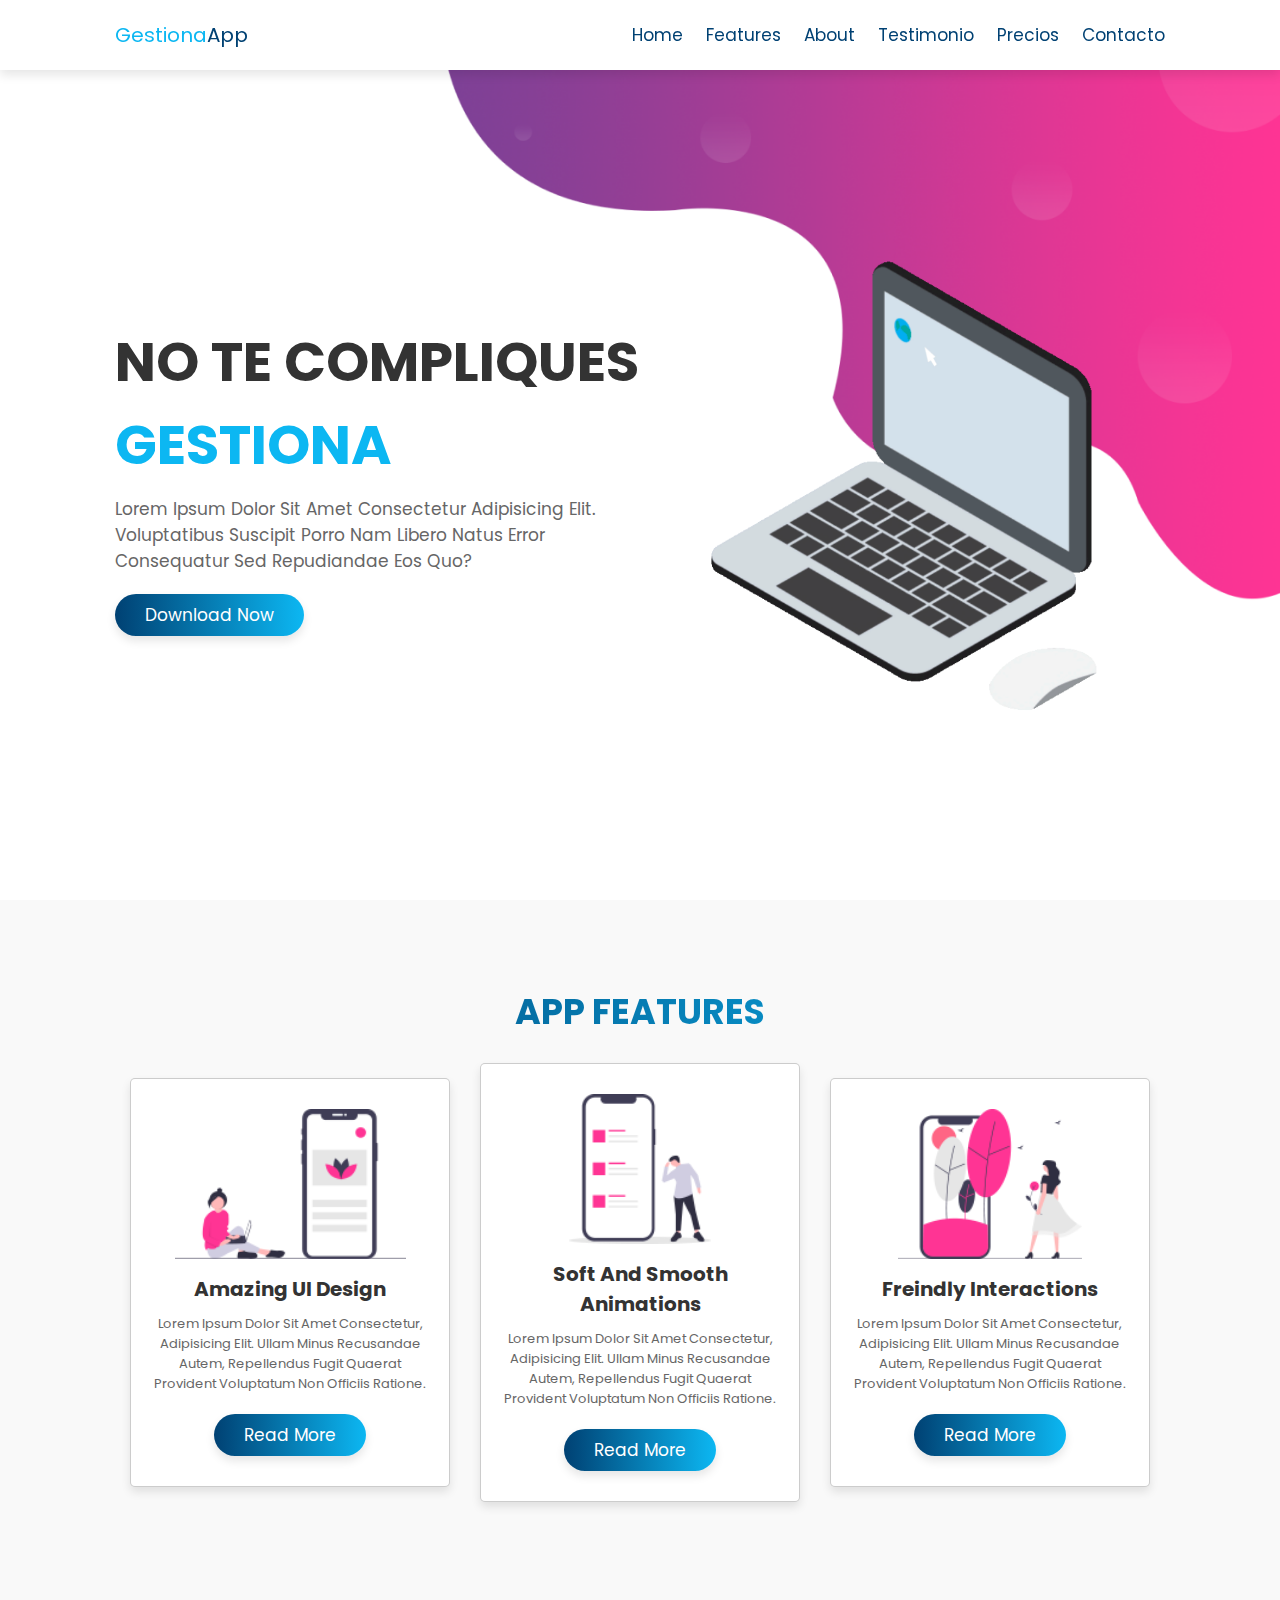
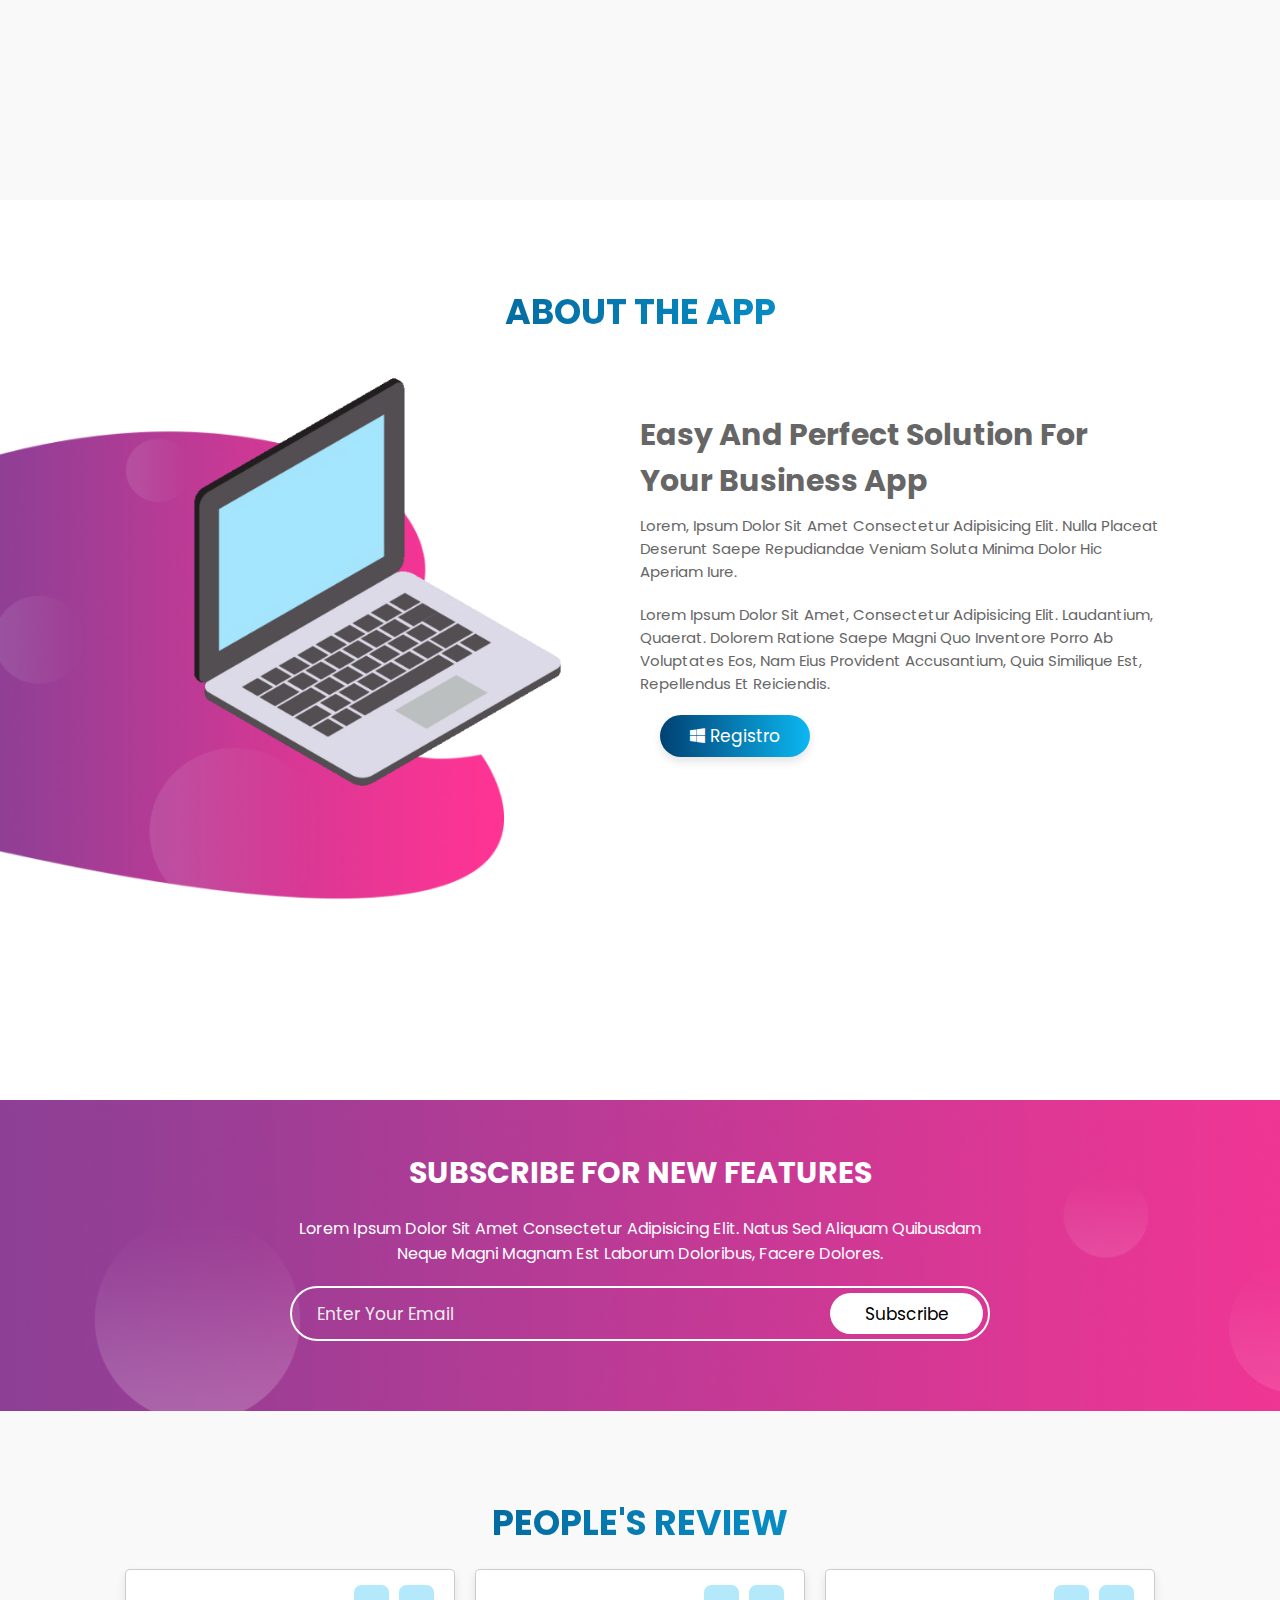
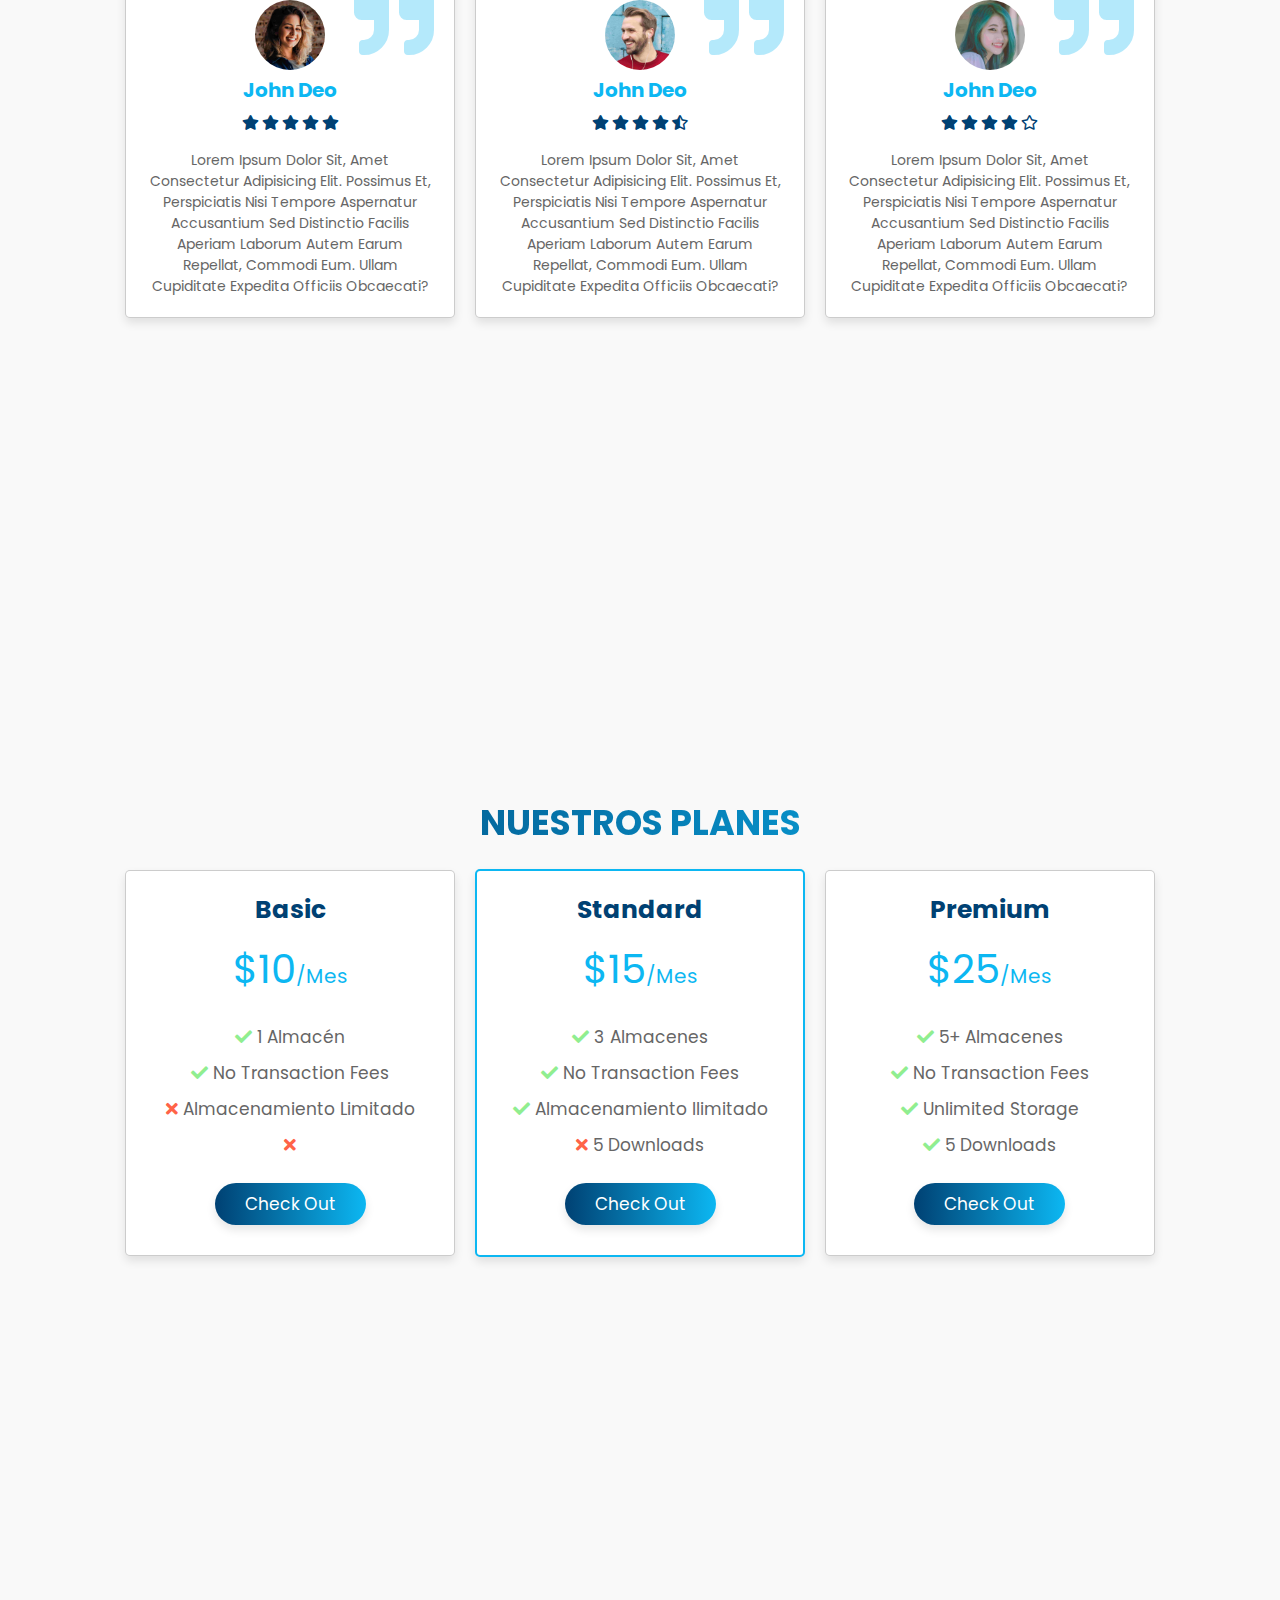
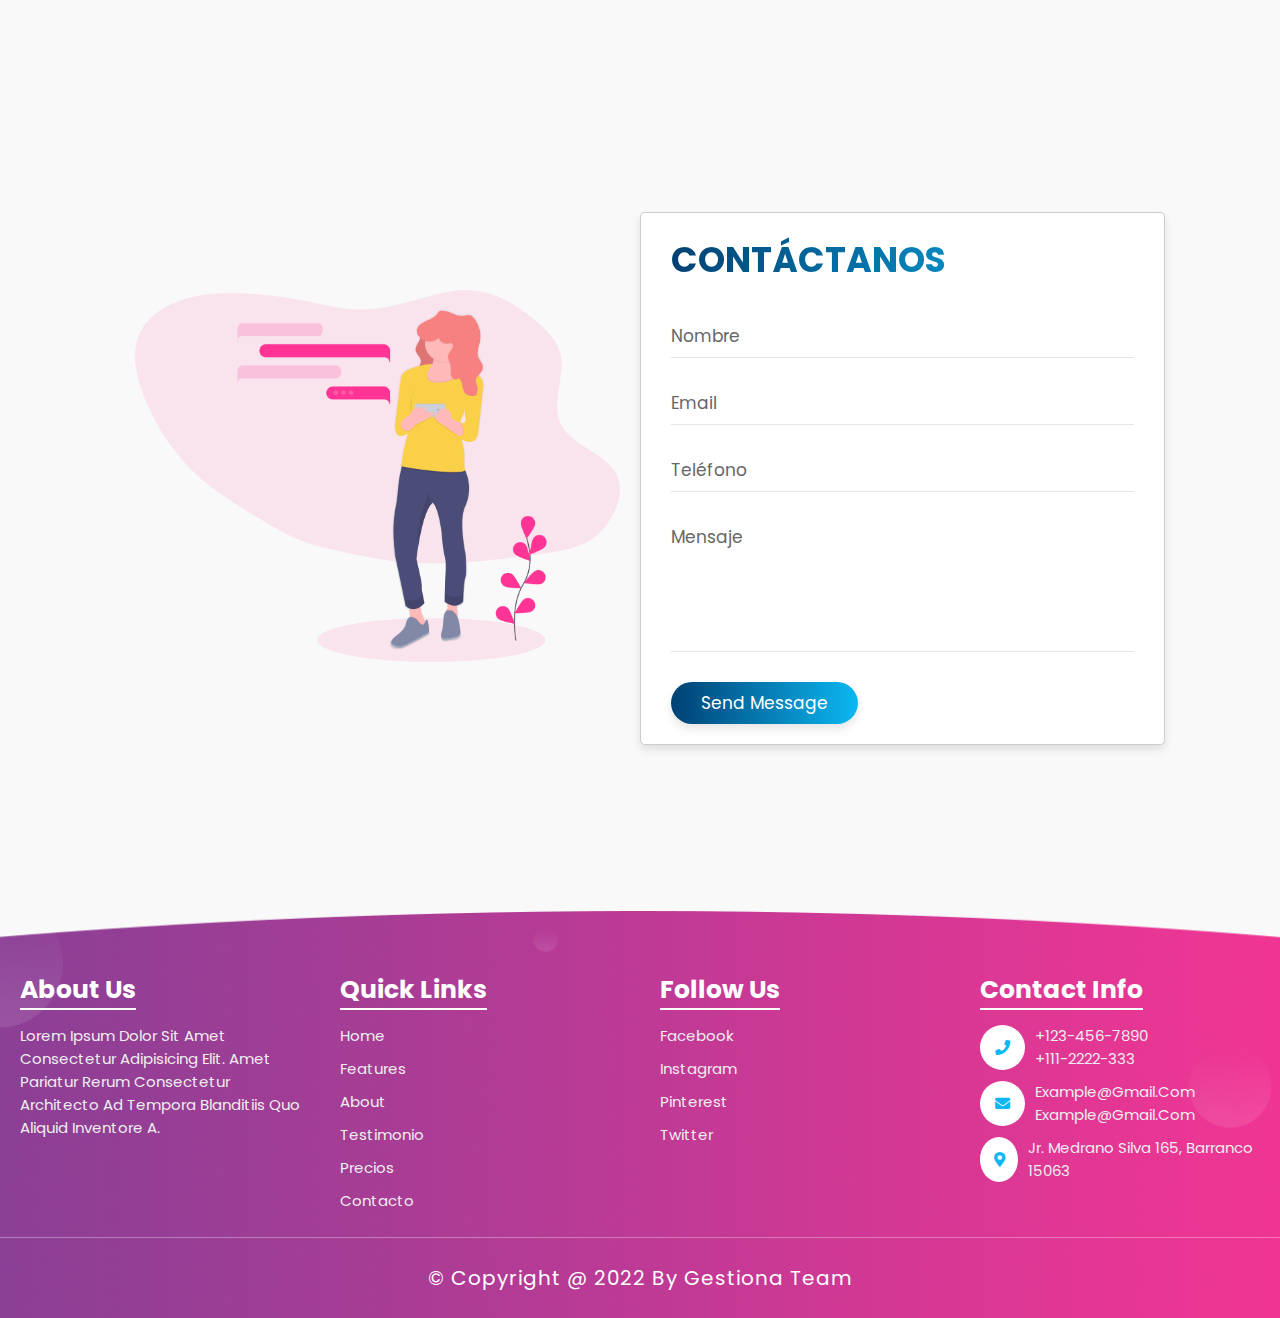
<file: index.html>
<!DOCTYPE html>
<html lang="es">
<head>
    <meta charset="UTF-8">
    <meta name="viewport" content="width=device-width, initial-scale=1.0">
    <title>Gestiona: la app para gestionar tu almacén</title>

    <!-- font awesome cdn link  -->
    <link rel="stylesheet" href="https://cdnjs.cloudflare.com/ajax/libs/font-awesome/5.15.3/css/all.min.css">

    <!-- custom css file link  -->
    <link rel="stylesheet" href="css/style.css">

</head>
<body>
    
<!-- header section starts  -->

<header>

    <a href="#" class="logo"><span>Gestiona</span>App</a>

    <input type="checkbox" id="menu-bar">
    <label for="menu-bar" class="fas fa-bars"></label>

    <nav class="navbar">
        <a href="#home">Home</a>
        <a href="#features">Features</a>
        <a href="#about">About</a>
        <a href="#review">Testimonio</a>
        <a href="#pricing">Precios</a>
        <a href="#contact">Contacto</a>
    </nav>

</header>

<!-- header section ends -->

<!-- home section starts  -->

<section class="home" id="home">

    <div class="content">
        <h3>No te compliques <span>Gestiona</span></h3>
        <p>Lorem ipsum dolor sit amet consectetur adipisicing elit. Voluptatibus suscipit porro nam libero natus error consequatur sed repudiandae eos quo?</p>
        <a href="#" class="btn">download now</a>
    </div>

    <div class="image">
        <img src="img/home-img.png" alt="">
    </div>

</section>

<!-- home section ends -->

<!-- features section starts  -->

<section class="features" id="features">

    <h1 class="heading"> app features </h1>

    <div class="box-container">

        <div class="box">
            <img src="img/f-icon1.png" alt="">
            <h3>amazing UI design</h3>
            <p>Lorem ipsum dolor sit amet consectetur, adipisicing elit. Ullam minus recusandae autem, repellendus fugit quaerat provident voluptatum non officiis ratione.</p>
            <a href="#" class="btn">read more</a>
        </div>

        <div class="box">
            <img src="img/f-icon2.png" alt="">
            <h3>soft and smooth animations</h3>
            <p>Lorem ipsum dolor sit amet consectetur, adipisicing elit. Ullam minus recusandae autem, repellendus fugit quaerat provident voluptatum non officiis ratione.</p>
            <a href="#" class="btn">read more</a>
        </div>

        <div class="box">
            <img src="img/f-icon3.png" alt="">
            <h3>freindly interactions</h3>
            <p>Lorem ipsum dolor sit amet consectetur, adipisicing elit. Ullam minus recusandae autem, repellendus fugit quaerat provident voluptatum non officiis ratione.</p>
            <a href="#" class="btn">read more</a>
        </div>

    </div>

</section>

<!-- features section ends -->

<!-- about section starts  -->

<section class="about" id="about">

    <h1 class="heading"> about the app </h1>

    <div class="column">

        <div class="image">
            <img src="img/about-img.png" alt="">
        </div>

        <div class="content">
            <h3>Easy And Perfect Solution For Your Business App</h3>
            <p>Lorem, ipsum dolor sit amet consectetur adipisicing elit. Nulla placeat deserunt saepe repudiandae veniam soluta minima dolor hic aperiam iure.</p>
            <p>Lorem ipsum dolor sit amet, consectetur adipisicing elit. Laudantium, quaerat. Dolorem ratione saepe magni quo inventore porro ab voluptates eos, nam eius provident accusantium, quia similique est, repellendus et reiciendis.</p>
            <div class="buttons">
                <a href="#" class="btn"> <i class="fab fa-windows"></i> Registro </a>
                <!--<a href="#" class="btn"> <i class="fab fa-google-play"></i> google-play </a>-->
                
            </div>
        </div>

    </div>

</section>

<!-- about section ends -->

<!-- newsletter  -->

<div class="newsletter">

    <h3>Subscribe For New Features</h3>
    <p>Lorem ipsum dolor sit amet consectetur adipisicing elit. Natus sed aliquam quibusdam neque magni magnam est laborum doloribus, facere dolores.</p>
    <form action="">
        <input type="email" placeholder="enter your email">
        <input type="submit" value="Subscribe">
    </form>

</div>

<!-- review section starts  -->

<section class="review" id="review">

    <h1 class="heading"> people's review </h1>

    <div class="box-container">

        <div class="box">
            <i class="fas fa-quote-right"></i>
            <div class="user">
                <img src="img/pic1.png" alt="">
                <h3>john deo</h3>
                <div class="stars">
                    <i class="fas fa-star"></i>
                    <i class="fas fa-star"></i>
                    <i class="fas fa-star"></i>
                    <i class="fas fa-star"></i>
                    <i class="fas fa-star"></i>
                </div>
                <div class="comment">
                    Lorem ipsum dolor sit, amet consectetur adipisicing elit. Possimus et, perspiciatis nisi tempore aspernatur accusantium sed distinctio facilis aperiam laborum autem earum repellat, commodi eum. Ullam cupiditate expedita officiis obcaecati?
                </div>
            </div>
        </div>

        <div class="box">
            <i class="fas fa-quote-right"></i>
            <div class="user">
                <img src="img/pic2.png" alt="">
                <h3>john deo</h3>
                <div class="stars">
                    <i class="fas fa-star"></i>
                    <i class="fas fa-star"></i>
                    <i class="fas fa-star"></i>
                    <i class="fas fa-star"></i>
                    <i class="fas fa-star-half-alt"></i>
                </div>
                <div class="comment">
                    Lorem ipsum dolor sit, amet consectetur adipisicing elit. Possimus et, perspiciatis nisi tempore aspernatur accusantium sed distinctio facilis aperiam laborum autem earum repellat, commodi eum. Ullam cupiditate expedita officiis obcaecati?
                </div>
            </div>
        </div>

        <div class="box">
            <i class="fas fa-quote-right"></i>
            <div class="user">
                <img src="img/pic3.png" alt="">
                <h3>john deo</h3>
                <div class="stars">
                    <i class="fas fa-star"></i>
                    <i class="fas fa-star"></i>
                    <i class="fas fa-star"></i>
                    <i class="fas fa-star"></i>
                    <i class="far fa-star"></i>
                </div>
                <div class="comment">
                    Lorem ipsum dolor sit, amet consectetur adipisicing elit. Possimus et, perspiciatis nisi tempore aspernatur accusantium sed distinctio facilis aperiam laborum autem earum repellat, commodi eum. Ullam cupiditate expedita officiis obcaecati?
                </div>
            </div>
        </div>

    </div>

</section>

<!-- review section ends -->

<!-- pricing section starts  -->

<section class="pricing" id="pricing">

    <h1 class="heading"> Nuestros Planes </h1>

    <div class="box-container">

        <div class="box">
            <h3 class="title">basic</h3>
            <div class="price">$10<span>/mes</span></div>
            <ul>
                <li> <i class="fas fa-check"></i> 1 Almacén </li>
                <li> <i class="fas fa-check"></i> No transaction fees </li>
                <li> <i class="fas fa-times"></i> Almacenamiento limitado </li>
                <li> <i class="fas fa-times"></i>  </li>
            </ul>
            <a href="#" class="btn">check out</a>
        </div>

        <div class="box">
            <h3 class="title">standard</h3>
            <div class="price">$15<span>/mes</span></div>
            <ul>
                <li> <i class="fas fa-check"></i> 3 Almacenes </li>
                <li> <i class="fas fa-check"></i> No transaction fees </li>
                <li> <i class="fas fa-check"></i> Almacenamiento ilimitado </li>
                <li> <i class="fas fa-times"></i> 5 downloads </li>
            </ul>
            <a href="#" class="btn">check out</a>
        </div>

        <div class="box">
            <h3 class="title">premium</h3>
            <div class="price">$25<span>/mes</span></div>
            <ul>
                <li> <i class="fas fa-check"></i> 5+ Almacenes </li>
                <li> <i class="fas fa-check"></i> No transaction fees </li>
                <li> <i class="fas fa-check"></i> unlimited storage </li>
                <li> <i class="fas fa-check"></i> 5 downloads </li>
            </ul>
            <a href="#" class="btn">check out</a>
        </div>

    </div>

</section>

<!-- pricing section ends -->

<!-- contact section starts  -->

<section class="contact" id="contact">

    <div class="image">
        <img src="img/contact-img.png" alt="">
    </div>

    <form action="">

        <h1 class="heading">Contáctanos</h1>

        <div class="inputBox">
            <input type="text" required>
            <label>Nombre</label>
        </div>

        <div class="inputBox">
            <input type="email" required>
            <label>Email</label>
        </div>

        <div class="inputBox">
            <input type="number" required>
            <label>Teléfono</label>
        </div>

        <div class="inputBox">
            <textarea required name="" id="" cols="30" rows="10"></textarea>
            <label>Mensaje</label>
        </div>

        <input type="submit" class="btn" value="send message">

    </form>

</section>

<!-- contact section edns -->

<!-- footer section starts  -->

<div class="footer">

    <div class="box-container">

        <div class="box">
            <h3>about us</h3>
            <p>Lorem ipsum dolor sit amet consectetur adipisicing elit. Amet pariatur rerum consectetur architecto ad tempora blanditiis quo aliquid inventore a.</p>
        </div>

        <div class="box">
            <h3>quick links</h3>
            <a href="#">Home</a>
            <a href="#">Features</a>
            <a href="#">About</a>
            <a href="#">Testimonio</a>
            <a href="#">Precios</a>
            <a href="#">Contacto</a>
        </div>

        <div class="box">
            <h3>follow us</h3>
            <a href="#">facebook</a>
            <a href="#">instagram</a>
            <a href="#">pinterest</a>
            <a href="#">twitter</a>
        </div>

        <div class="box">
            <h3>contact info</h3>
            <div class="info">
                <i class="fas fa-phone"></i>
                <p> +123-456-7890 <br> +111-2222-333 </p>
            </div>
            <div class="info">
                <i class="fas fa-envelope"></i>
                <p> example@gmail.com <br> example@gmail.com </p>
            </div>
            <div class="info">
                <i class="fas fa-map-marker-alt"></i>
                <p> Jr. Medrano Silva 165, Barranco 15063 </p>
            </div>
        </div>

    </div>

    <h1 class="credit"> &copy; copyright @ 2022 by Gestiona team </h1>

</div>

<!-- footer section ends -->




















</body>
</html>
</file>
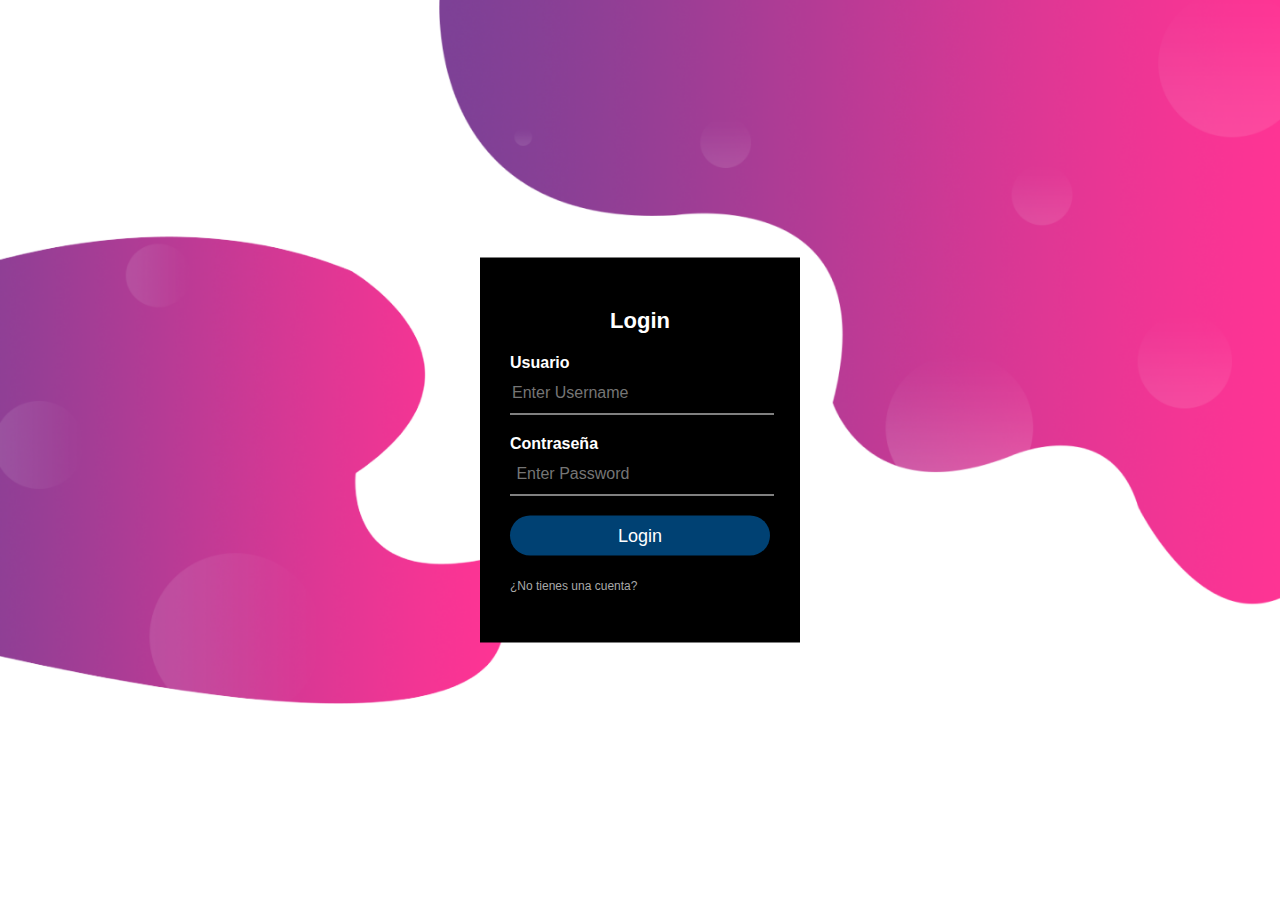
<file: login.html>
<!DOCTYPE html>
<html>
    <head>
        <meta charset="utf-8">
        <title> Storages Login </title>
        <link rel = "stylesheet" href = "css/login-master.css">
    </head>
    <body>
        <div class  = "login-box">

            <h1>Login</h1>
            <form>
                <!-- USERNAME -->
                <label for = "username" > Usuario </label>
                <input type="text" placeholder="Enter Username" required>

                <!-- Password -->
                <label for = "password" > Contraseña </label>
                <input type = "password" placeholder=" Enter Password" required>

                <input type="submit" value = "Login"> 

            
                <a href = "#"> ¿No tienes una cuenta?</a> 

        
            </form>
        </div>
        
    </body>
</html>
</file>
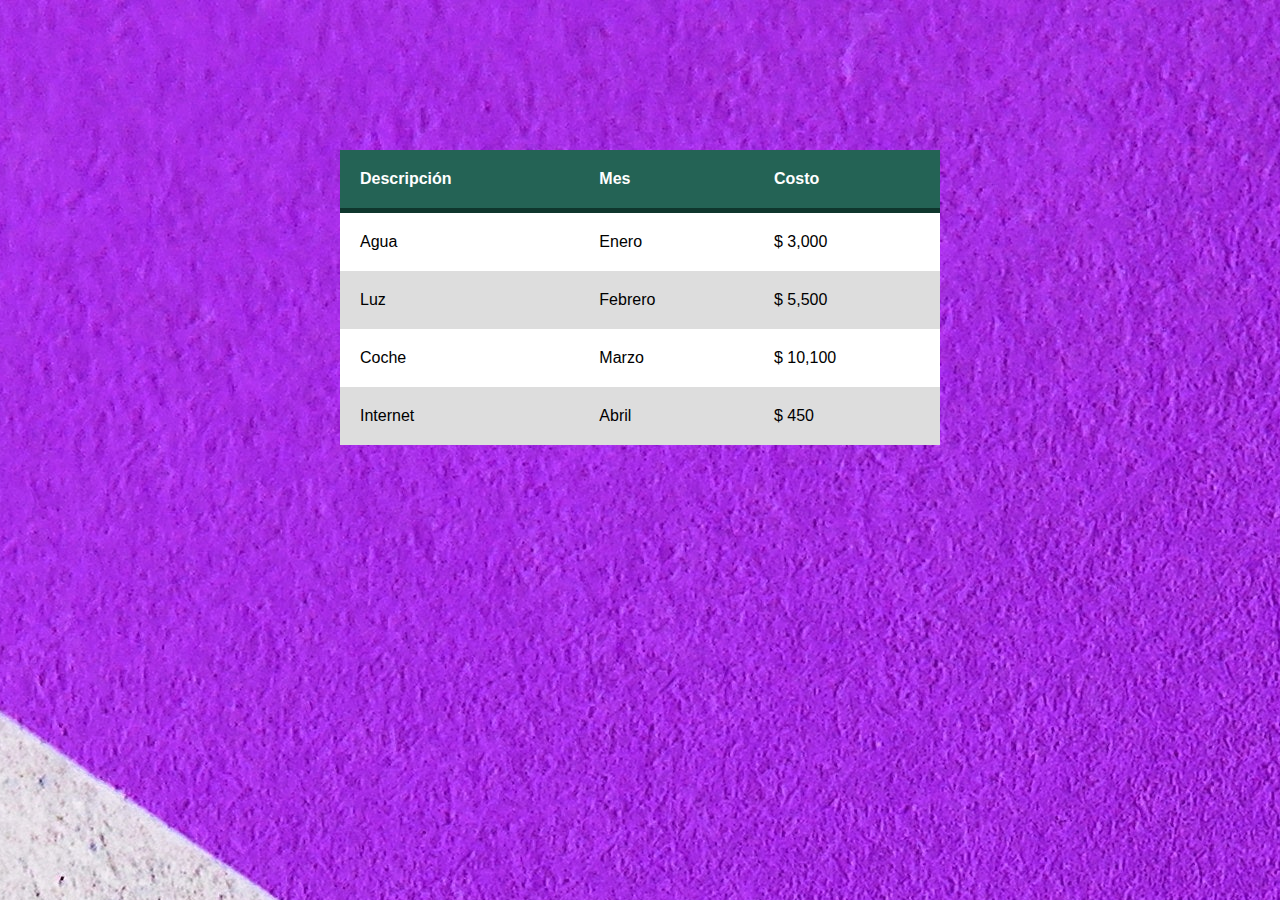
<file: Pruebas/almacenes.html>
<!DOCTYPE html>
<html lang="en">
<head>
	<meta charset="UTF-8">
	<title>Dando estilo a tablas</title>

	<link rel="stylesheet" href="csspruebas/almacenes-master.css">
</head>
<body>
	<div id="main-container">

		<table>
			<thead>
				<tr>
					<th>Descripción</th><th>Mes</th><th>Costo</th>
				</tr>
			</thead>

			<tr>
				<td>Agua</td><td>Enero</td><td>$ 3,000</td>
			</tr>
			<tr>
				<td>Luz</td><td>Febrero</td><td>$ 5,500</td>
			</tr>
			<tr>
				<td>Coche</td><td>Marzo</td><td>$ 10,100</td>
			</tr>
			<tr>
				<td>Internet</td><td>Abril</td><td>$ 450</td>
			</tr>
		</table>
	</div>
</body>
</html>
</file>
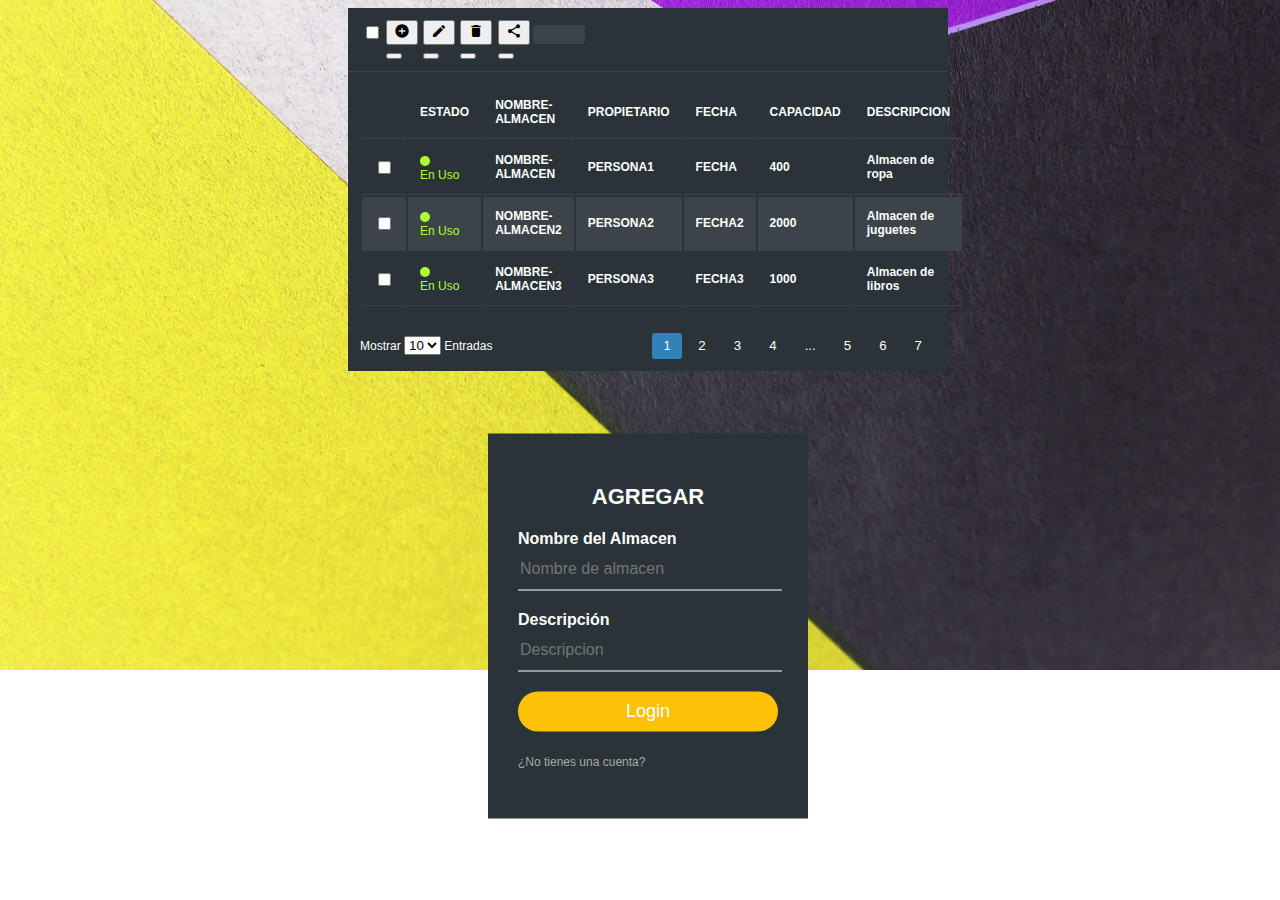
<file: Pruebas/almacenes2.html>
<!DOCTYPE html>
<html lang="en">
<head>
	<meta charset="UTF-8">
	<title>LISTA DE ALMACENES</title>
    <link href="https://fonts.googleapis.com/icon?family=Material+Icons" rel="stylesheet">
    <link rel="stylesheet" href="csspruebas/almacenes-master2.css">
</head>  
<body>
    <section>
        <div class="datatable-container">
            <div class="header-tools">
                <div class="tools">
                    <ul>
                        <li><span><input type="checkbox"></span></li>
                        <li>
                            <button>
                                <i class="material-icons">add_circle</i>
                            <button>
                        </li>
                        <li>
                            <button>
                                <i class="material-icons">edit</i>
                            <button>
                        </li>
                        <li>
                            <button>
                                <i class="material-icons">delete</i>
                            <button>
                        </li>
                        <li>
                            <button>
                                <i class="material-icons">share</i>
                            <button>
                        </li>
                    </ul>
                </div>
                <div class="search">
                    <input type="text" name="" id="" class="search-input"></input>
                </div>
            </div>
            <table class="datatable">
                <thead>
                    <tr>
                        <th></th>
                        <th>ESTADO</th>
                        <th>NOMBRE-ALMACEN</th>
                        <th>PROPIETARIO</th>
                        <th>FECHA</th>
                        <th>CAPACIDAD</th>
                        <th>DESCRIPCION</th>
                    </tr>
                </thead>
            
                <tbody>
                    <tr>
                        <td class="table-checkbox"><input type="checkbox" name="" id=""></td>
                        <td><span class="available"></span></td>
                        <th>NOMBRE-ALMACEN</th>
                        <th>PERSONA1</th>
                        <th>FECHA</th>
                        <th>400</th>
                        <th>Almacen de ropa</th>
                    </tr>
                    <tr>
                        <td class="table-checkbox"><input type="checkbox" name="" id=""></td>
                        <td><span class="available"></span></td>
                        <th>NOMBRE-ALMACEN2</th>
                        <th>PERSONA2</th>
                        <th>FECHA2</th>
                        <th>2000</th>
                        <th>Almacen de juguetes</th>
                    </tr>
                    <tr>
                        <td class="table-checkbox"><input type="checkbox" name="" id=""></td>
                        <td><span class="available"></span></td>
                        <th>NOMBRE-ALMACEN3</th>
                        <th>PERSONA3</th>
                        <th>FECHA3</th>
                        <th>1000</th>
                        <th>Almacen de libros</th>
                    </tr>
                </tbody>
            </table>
            <div class="footer-tools">
                <div class="list-items">
                    Mostrar
                    <select name="n-entries" id="n-enties" class="n-entries">
                        <option value="15">5</option>
                        <option value="10" selected>10</option>
                        <option value="15">15</option>
                    </select>
                    Entradas
                </div>
                <div class="pages">
                    <ul>
                        <li><span class="active">1</span></li>
                        <li><button>2</button></li>
                        <li><button>3</button></li>
                        <li><button>4</button></li>
                        <li><button>...</button></li>
                        <li><button>5</button></li>
                        <li><button>6</button></li>
                        <li><button>7</button></li>
                    </ul>
                </div>
            </div>
        </div>
        <div class  = "login-box">

            <h1>AGREGAR</h1>
            <form>
                <!-- USERNAME -->
                <label for = "almacen" > Nombre del Almacen </label>
                <input type="text" placeholder="Nombre de almacen" required>

                <!-- Password -->
                <label for = "descripccion" > Descripción </label>
                <input type = "descripccion" placeholder="Descripcion" required>

                <input type="submit" value = "Login"> 

            
                <a href = "#"> ¿No tienes una cuenta?</a> 

        
            </form>
        </div>
    </section>
</body> 
</html>
</file>
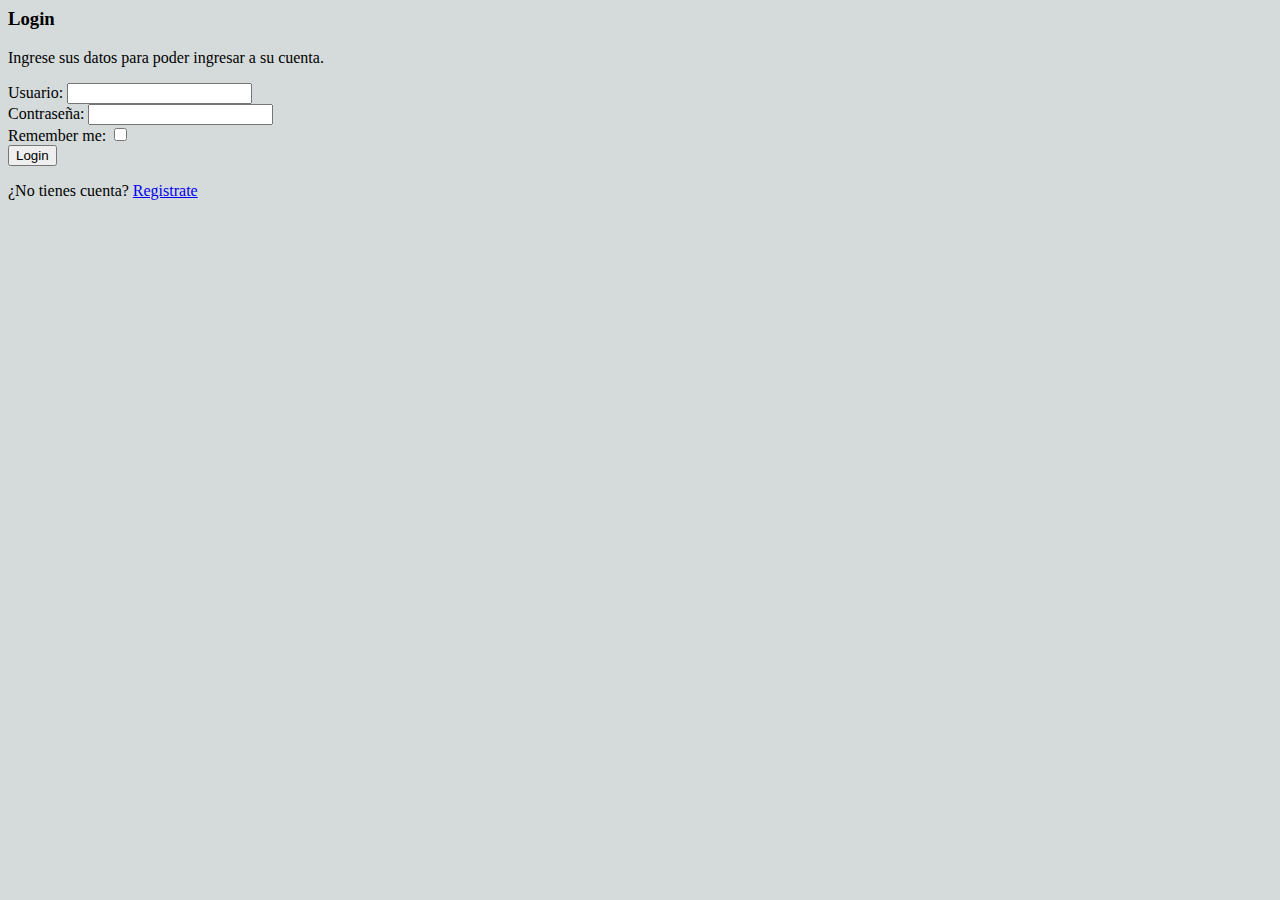
<file: templates/login.html>
<html>
    <head>
        <title>login</title>
    <style>
        html{
            background-color: #D5DBDB;
        }
        #mensaje-usuario{
            margin-block-end: 2px;
            margin-block-start: 2px;
            color: red;
        }
        #mensaje-contraseña{
            margin-block-end: 2px;
            margin-block-start: 2px;
            color: red;
        }
        .hidden-contraseña{
            display: none;
        }
        .hidden-usuario{
            display: none;
        }
    </style>
    </head>
    <body>
        <div>
            <h3>Login</h3>
            <!-- Formulario para el login -->
            <form id="login" action="/login/" method="POST">
                <p>Ingrese sus datos para poder ingresar a su cuenta.</p>
                <div>
                    <label for="usuario">Usuario: </label>
                    <input type="text" id="usuario" name="usuario">
                </div>
                <div>
                    <label for="contraseña">Contraseña: </label>
                    <input type="password" id="contraseña" name="contraseña">
                </div>
                <div>
                    <label for="remember_me">Remember me: </label>
                    <input type="checkbox" id="remember_me" name="remember_me" value="recordarme">
                </div>
                <div id="alerta">
                    <p id="mensaje-contraseña" class="hidden-contraseña">Contraseña incorrecta</p>
                    <p id="mensaje-usuario" class="hidden-usuario">Usuario incorrecto </p>
                </div>

                <input type="submit" value="Login">
            </form>
        </div>
        <!--Redireccionamiento hacia la página de registro -->
        <div>
            ¿No tienes cuenta? <a href="{{ url_for('registro') }}">Registrate</a> 
        </div>

        <script>
            //Se obtienen los inputs del formulario login.
            const usuarioInput = document.getElementById('usuario');
            const contraseñaInput = document.getElementById('contraseña');
            const remember_meInput=document.getElementById('remember_me');
            document.getElementById('login').onsubmit = function(e){
                            e.preventDefault();
                            const usuario = usuarioInput.value;
                            const contraseña = contraseñaInput.value;
                            const remember_me = remember_meInput.value;
                            fetch('/login/',{
                                            method: 'POST',
                                            body:JSON.stringify({
                                                            "usuario":usuario,
                                                            "contraseña":contraseña,
                                                            'remember_me':remember_me
                                                        }),
                                            headers:{
                                                            'Content-Type':'application/json'
                                                        }
                                        }).then(response => {
                                                        console.log('response: ', response )
                                                        //Se verifica si el servidor devolvió algún redireccionamiento
                                                        if (response.redirected){
                                                                        //Se redirecciona a la url que indicó el servidor
                                                                        window.location.href = response.url;
                                                                    } else{
                                                                                    //En caso no haya redireccionamiento se devuelve la respuesta en json.
                                                                                    return response.json();
                                                                                }
                                                    }).then(jsonResponse => {
                                                                    console.log('respuesta: ', jsonResponse);
                                                                    //Se blanquean las casillas del login
                                                                    document.getElementById('usuario').value="";
                                                                    document.getElementById('contraseña').value="";
                                                                    const $checkbox  =document.querySelector('#remember_me')
                                                                    $checkbox.checked = false;
                                                                    //Se verifica cual fue el error y se muestra el correspondiente en el html
                                                                    if (jsonResponse['error']==='contraseña_incorrecta') {
                                                                                    document.getElementById('mensaje-contraseña').className='';
                                                                                    document.getElementById('mensaje-usuario').className='hidden-usuario';
                                                                                } else{
                                                                                                document.getElementById('mensaje-usuario').className='';
                                                                                                document.getElementById('mensaje-contraseña').className='hidden-contraseña';
                                                                                            };
                                                                });
                        }
        </script>
    </body>
</html>
</file>
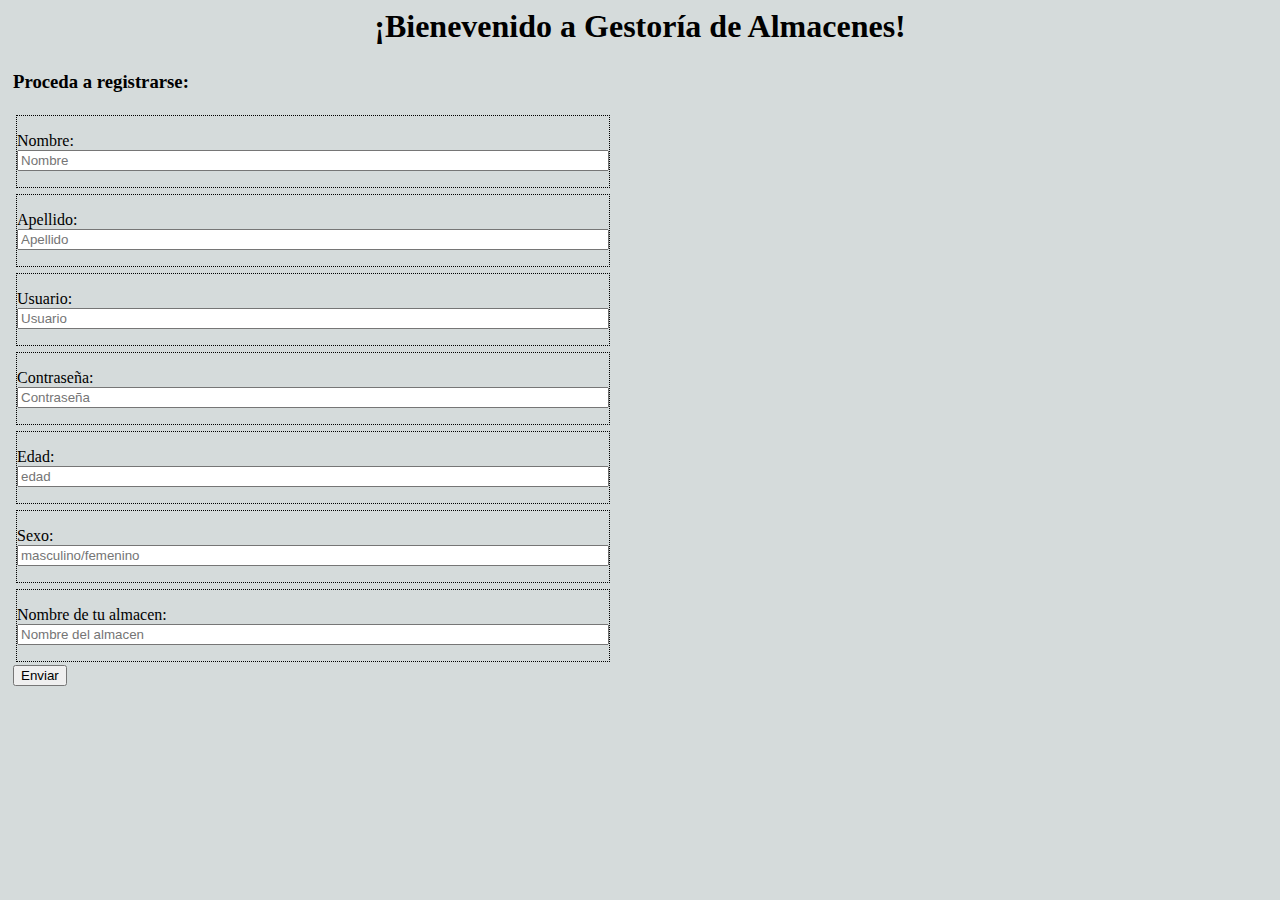
<file: templates/registro.html>
<html>
    <head>
        <title>login</title>

<style>
html{
    background-color: #D5DBDB;
}
    .registro-box{
        display: flex;
        flex-direction: column;
        padding: 5px;
        margin-top: 0em;
        margin-block-end: 3em;
        width: 600px;
    }
    h3{
        margin-top: 0em;
    }
    #registro{
        display: flex;
        flex-direction: column;
        justify-content: space-evenly;
        align-content: center;
        margin-block-end: 0em;
    }
    .casillas{
        display: flex;
        flex-direction: column;
        border: 1px dotted black;
        padding-top: 1em;
        padding-block-end: 1em;
        margin: 3px;
    }
    #mensaje{
        color: red;
        margin-block-end: 2px;
        margin-block-start: 2px;
    }
    .hidden{
        display: none;
    }
</style>
    </head>
    <body>
        <div>
            <h1>
                <center>¡Bienevenido a Gestoría de Almacenes!</center>
            </h1>
        </div>
        <div class="registro-box"> 
            <h3>Proceda a registrarse:</h3>
            <form action="/registro" id="registro" method="GET">
                <div class="casillas">
                    <label for="nombre">Nombre: </label>
                    <input type="text" id="nombre" name="nombre" placeholder="Nombre">
                </div>
                <div class="casillas">
                    <label for="apellido">Apellido: </label>
                    <input type="text" id="apellido" name="apellido" placeholder="Apellido">
                </div>
                <div class="casillas">
                    <label for="usuario">Usuario: </label>
                    <input type="text" id="usuario" name="usuario" placeholder="Usuario">
                </div>
                <div class="casillas">
                    <label for="contraseña">Contraseña: </label>
                    <input type="password" id="contraseña" name="contraseña" placeholder="Contraseña">
                </div>
                <div class="casillas">
                    <label for="edad">Edad: </label>
                    <input type="number" id="edad" name="edad" placeholder="edad">
                </div>
                <div class="casillas">
                    <label for="sexo">Sexo: </label>
                    <input type="text" id="sexo", name="sexo" placeholder="masculino/femenino">
                </div>
                <div class="casillas">
                    <label for="almacen">Nombre de tu almacen: </label>
                    <input type="text" id="nombre_almacen", name="almacen" placeholder="Nombre del almacen">
                </div>
                <div id="alerta">
                    <p id="mensaje" class="hidden">Faltan casillas por completar </p>
                </div>
                <div>
                    <input type="submit" value="Enviar">
                </div>
            </form>
        </div>
        <script>
            //Se obtienen los inputs del formulario registro
            const nombreInput = document.getElementById("nombre");
            const apellidoInput = document.getElementById("apellido");
            const edadInput = document.getElementById("edad");
            const sexoInput = document.getElementById("sexo");
            const usuarioInput = document.getElementById("usuario");
            const contraseñaInput = document.getElementById("contraseña");
            const nombreAlmacenInput = document.getElementById("nombre_almacen");
            document.getElementById("registro").onsubmit = function(e){
                            e.preventDefault();
                            //Se obtienen los valores de los inputs
                            const nombre = nombreInput.value;
                            const apellido = apellidoInput.value;
                            const edad = edadInput.value;
                            const sexo = sexoInput.value;
                            const usuario = usuarioInput.value;
                            const contraseña = contraseñaInput.value;
                            const nombreAlmacen = nombreAlmacenInput.value;
                            //Se hace uso de fetch
                            fetch ('/registro', {
                                            method: 'POST',
                                            body: JSON.stringify({
                                                            'nombre': nombre,
                                                            'apellido': apellido,
                                                            'edad': edad,
                                                            'sexo': sexo,
                                                            'usuario': usuario,
                                                            'contraseña': contraseña,
                                                            'nombre_almacen':nombreAlmacen
                                                        }),
                                            headers: {
                                                            'Content-Type': 'application/json'
                                                        }
                                        }).then(response => {
                                                        console.log("response: ", response)
                                                        //con la respuesta del servidor se verifica si se solicita una redirección
                                                        if (response.redirected){
                                                                        //se redireciona a la url mandada por el servidor
                                                                        window.location.href = response.url;
                                                                    } else{
                                                                                    return response.json()
                                                                                }
                                                    // en caso no haber una redirección, se obtiene la promesa y se pasa la respuesta json del servidor
                                                    }).then(responseJson => {
                                                                    console.log('responseJson: ', responseJson)
                                                                    //Se blanquean las casillas del formulario y se muestra el error
                                                                    for(let i=0; i<responseJson.length;i++){
                                                                                    val =responseJson['casilla'+String(i)];
                                                                                    document.getElementById(val).value = '';
                                                                                };
                                                                    document.getElementById('mensaje').className='';
                                                                });
                        };
        </script>
    </body>
</html>
</file>
<file: css/style.css>
@import url('https://fonts.googleapis.com/css2?family=Poppins:wght@100;200;300;400&display=swap');

:root{
    --blue:#004173;
    --skyblue:#0cb7f2;
    --gradient:linear-gradient(90deg, var(--blue), var(--skyblue));
}

*{
    font-family: 'Poppins', sans-serif;
    margin:0; padding:0;
    box-sizing: border-box;
    text-decoration: none;
    outline: none; border:none;
    text-transform: capitalize;
}

*::selection{
    background:var(--skyblue);
    color:#fff;
}

html{
    font-size: 62.5%;
    overflow-x: hidden;
}

body{
    background:#f9f9f9;
}

section{
    min-height: 100vh;
    padding:0 9%;
    padding-top: 7.5rem;
    padding-bottom: 2rem;
}

.btn{
    display: inline-block;
    margin-top: 1rem;
    padding:.8rem 3rem;
    border-radius: 5rem;
    background:var(--gradient);
    font-size: 1.7rem;
    color:#fff;
    cursor: pointer;
    box-shadow: 0 .5rem 1rem rgba(0,0,0,.1);
    transition: all .3s linear;
}

.btn:hover{
    transform: scale(1.1);
}

.heading{
    text-align: center;
    background:var(--gradient);
    color:transparent;
    -webkit-background-clip: text;
    background-clip: text;
    font-size: 3.5rem;
    text-transform: uppercase;
    padding:1rem;
}

header{
    position: fixed;
    top:0; left:0;
    width:100%;
    background:#fff;
    box-shadow: 0 .5rem 1rem rgba(0,0,0,.1);
    padding:2rem 9%;
    display: flex;
    align-items: center;
    justify-content: space-between;
    z-index: 1000;
}

header .logo{
    font-size: 2rem;
    color:var(--blue);
}

header .logo span{
    color:var(--skyblue);
}

header .navbar a{
    font-size: 1.7rem;
    margin-left: 2rem;
    color:var(--blue);
}

header .navbar a:hover{
    color:var(--skyblue);
}

header input{
    display: none;
}

header label{
    font-size: 3rem;
    color:var(--blue);
    cursor: pointer;
    visibility: hidden;
    opacity: 0;
}

.home{
    display: flex;
    align-items: center;
    justify-content: center;
    background:url(../img/home-bg-img.png) no-repeat;
    background-size: cover;
    background-position: center;
}

.home .image img{
    width:40vw;
    animation: float 3s linear infinite;
}

@keyframes float{
    0%, 100%{
        transform: translateY(0rem);
    }
    50%{
        transform: translateY(-3.5rem);
    }
}

.home .content h3{
    font-size: 5.5rem;
    color:#333;
    text-transform: uppercase;
}

.home .content h3 span{
    color:var(--skyblue);
    text-transform: uppercase;
}

.home .content p{
    font-size: 1.7rem;
    color:#666;
    padding:1rem 0;
}

.features .box-container{
    display: flex;
    align-items: center;
    justify-content: center;
    flex-wrap: wrap;
}

.features .box-container .box{
    flex:1 1 30rem;
    background:#fff;
    border-radius: .5rem;
    border:.1rem solid rgba(0,0,0,.2);
    box-shadow: 0 .5rem 1rem rgba(0,0,0,.1);
    margin:1.5rem;
    padding:3rem 2rem;
    border-radius: .5rem;
    text-align: center;
    transition: .2s linear;
}

.features .box-container .box img{
    height: 15rem;
}

.features .box-container .box h3{
    font-size: 2rem;
    color:#333;
    padding-top: 1rem;
}

.features .box-container .box p{
    font-size: 1.3rem;
    color:#666;
    padding: 1rem 0;
}

.about{
    background:url(../img/about-bg.png) no-repeat;
    background-size: cover;
    background-position: center;
    padding-bottom: 3rem;
}

.about .column{
    display: flex;
    align-items: center;
    justify-content: center;
    flex-wrap: wrap;
}

.about .column .image{
    flex:1 1 40rem;
}

.about .column .image img{
    width:100%;
}

.about .column .content{
    flex:1 1 40rem;
}

.about .column .content h3{
    font-size: 3rem;
    color:#666;
}

.about .column .content p{
    font-size: 1.5rem;
    color:#666;
    padding:1rem 0;
}

.about .column .content .buttons a:last-child{
    margin-left: 2rem;
}

.newsletter{
    text-align: center;
    padding:5rem 1rem;
    background:url(../img/subscribe-bg.png) no-repeat;
    background-size: cover;
    background-position: center;
}

.newsletter h3{
    color:#fff;
    font-size: 3rem;
    text-transform: uppercase;
}

.newsletter p{
    color:#fff;
    font-size: 1.6rem;
    margin:2rem auto;
    width:70rem;
}

.newsletter form{
    display: flex;
    max-width: 70rem;
    border:.2rem solid #fff;
    padding:.5rem;
    border-radius: 5rem;
    margin:2rem auto;
    height:5.5rem;
}

.newsletter form input[type="email"]{
    padding:0 2rem;
    font-size: 1.7rem;
    background:none;
    width:100%;
    color:#fff;
    text-transform: none;
    background:none;
}

.newsletter form input[type="email"]::placeholder{
    color:#eee;
    text-transform: capitalize;
}

.newsletter form input[type="submit"]{
    background:#fff;
    width:20rem;
    font-size: 1.7rem;
    border-radius: 5rem;
    cursor: pointer;
}

.newsletter form input[type="submit"]:hover{
    color:var(--skyblue);
}

.review .box-container{
    display: flex;
    align-items: center;
    justify-content: center;
    flex-wrap: wrap;
}

.review .box-container .box{
    background:#fff;
    margin:1rem;
    padding:1rem;
    text-align: center;
    position: relative;
    border:.1rem solid rgba(0,0,0,.2);
    box-shadow: 0 .5rem 1rem rgba(0,0,0,.1);
    flex:1 1 30rem;
    border-radius: .5rem;
}

.review .box-container .box .fa-quote-right{
    position: absolute;
    top:1rem; right:2rem;
    font-size: 8rem;
    color:var(--skyblue);
    opacity: .3;
}

.review .box-container .box .user img{
    border-radius: 50%;
    object-fit: cover;
    height: 7rem;
    width:7rem;
    margin-top: 2rem;
}

.review .box-container .box .user h3{
    color:var(--skyblue);
    font-size: 2rem;
}

.review .box-container .box .user .stars i{
    color:var(--blue);
    font-size: 1.5rem;
    padding:1rem 0;
}

.review .box-container .box .comment{
    color:#666;
    font-size: 1.4rem;
    padding:1rem;
}

.pricing .box-container{
    display: flex;
    align-items: center;
    justify-content: center;
    flex-wrap: wrap;
}

.pricing .box-container .box{
    flex:1 1 27rem;
    margin:1rem;
    padding:1rem;
    background:#fff;
    border:.1rem solid rgba(0,0,0,.2);
    box-shadow: 0 .5rem 1rem rgba(0,0,0,.1);
    border-radius: .5rem;
    text-align: center;
    padding-bottom: 3rem;
}

.pricing .box-container .box:nth-child(2),
.pricing .box-container .box:hover{
    border:.2rem solid var(--skyblue);
}

.pricing .box-container .box .title{
    color:var(--blue);
    font-size: 2.5rem;
    padding-top: 1rem;
}

.pricing .box-container .box .price{
    font-size: 4rem;
    color:var(--skyblue);
    padding:1rem 0;
}

.pricing .box-container .box .price span{
    font-size: 2rem;
}

.pricing .box-container .box ul{
    padding:1rem 0;
    list-style: none;
}

.pricing .box-container .box ul li{
    font-size: 1.7rem;
    color:#666;
    padding:.5rem 0;
}

.pricing .box-container .box ul li .fa-check{
    color:lightgreen;
}

.pricing .box-container .box ul li .fa-times{
    color:tomato;
}

.contact{
    display: flex;
    align-items: center;
    justify-content: center;
    flex-wrap: wrap;
    padding-bottom: 4rem;
}

.contact .image{
    flex:1 1 40rem;
}

.contact .image img{
    width:100%;
    padding:2rem;
}

.contact form{
    flex:1 1 40rem;
    padding:2rem 3rem;
    border:.1rem solid rgba(0,0,0,.2);
    box-shadow: 0 .5rem 1rem rgba(0,0,0,.1);
    border-radius: .5rem;
    background:#fff;
}

.contact form .heading{
    text-align: left;
    padding:0;
    padding-bottom: 2rem;
}

.contact form .inputBox{
    position: relative;
}

.contact form .inputBox input, .contact form .inputBox textarea{
    width:100%;
    background:none;
    color:#666;
    margin:1.5rem 0;
    padding:.5rem 0;
    font-size: 1.7rem;
    border-bottom: .1rem solid rgba(0,0,0,.1);
    text-transform: none;
}

.contact form .inputBox textarea{
    resize: none;
    height: 13rem;
}

.contact form .inputBox label{
    position: absolute;
    top:1.7rem; left:0;
    font-size: 1.7rem;
    color:#666;
    transition: .2s linear;
}

.contact form .inputBox input:focus ~ label,
.contact form .inputBox input:valid ~ label,
.contact form .inputBox textarea:focus ~ label,
.contact form .inputBox textarea:valid ~ label{
    top:-.5rem;
    font-size: 1.5rem;
    color:var(--skyblue);
}

.footer{
    padding-top: 3rem;
    background:url(../img/footer-bg.png) no-repeat;
    background-size: cover;
    background-position: center;
}

.footer .box-container{
    display: flex;
    flex-wrap: wrap;
}

.footer .box-container .box{
    flex:1 1 25rem;
    margin:2rem;
}

.footer .box-container .box h3{
    font-size: 2.5rem;
    padding:1rem 0;
    color:#fff;
    text-decoration: underline;
    text-underline-offset: 1rem;
}

.footer .box-container .box p{
    font-size: 1.5rem;
    padding:.5rem 0;
    color:#eee;
}

.footer .box-container .box a{
    display: block;
    font-size: 1.5rem;
    padding:.5rem 0;
    color:#eee;
}

.footer .box-container .box a:hover{
    text-decoration: underline;
}

.footer .box-container .box .info{
    display: flex;
    align-items: center;
}

.footer .box-container .box .info i{
    margin:.5rem 0;
    margin-right: 1rem;
    border-radius: 50%;
    background:#fff;
    color:var(--skyblue);
    font-size: 1.5rem;
    height:4.5rem;
    width:4.5rem;
    line-height: 4.5rem;
    text-align: center;
}

.footer .credit{
    font-size: 2rem;
    font-weight: normal;
    letter-spacing: .1rem;
    color:#fff;
    border-top: .1rem solid #fff5;
    padding:2.5rem 1rem;
    text-align: center;
}














/* media queries  */

@media (max-width:1200px){
    
    html{
        font-size: 55%;
    }

}

@media (max-width:991px){
    
    section{
        padding:0 3%;
        padding-top: 7.5rem;
        padding-bottom: 2rem;
    }

}

@media (max-width:768px){

    header label{
        visibility: visible;
        opacity: 1;
    }

    header .navbar{
        position: absolute;
        top:100%; left: 0;
        width:100%;
        background:#fff;
        padding:1rem 2rem;
        border-top: .1rem solid rgba(0,0,0,.2);
        box-shadow: 0 .5rem 1rem rgba(0,0,0,.1);
        transform-origin: top;
        transform: scaleY(0);
        opacity: 0;
        transition: .2s linear;
    }

    header .navbar a{
        display: block;
        margin:2rem 0;
        font-size: 2rem;
    }

    header input:checked ~ .navbar{
        transform: scaleY(1);
        opacity: 1;
    }

    header input:checked ~ label::before{
        content:'\f00d';
    }

    .home{
        flex-flow: column-reverse;
    }

    .home .image img{
        width:100%;
    }

    .home .content h3{
        font-size: 3.6rem;
    }

    .home .content p{
        font-size: 1.5rem;
    }

    .about{
        background-position: right;
    }

    .newsletter p{
        width:auto;
    }

}

@media (max-width:450px){
    
    html{
        font-size: 50%;
    }

    .about .column .content .buttons a{
        width:100%;
        text-align: center;
    }

    .about .column .content .buttons a:last-child{
        margin: 1rem 0;
    }

}
</file>
<file: css/login-master.css>
body {
    margin: 0;
    padding: 0;
    background: url(../img/login-bg.png) no-repeat center top; /*para que no se cree un mosaico de la imagen y que se centre al medio*/
    background-size: cover;
    font-family: sans-serif;
    height: 100vh; /*100 del alto del dispositivo*/ 
}

.login-box {
    font-family: sans-serif;
    width: 320px;
    height: 385px;
    background: #000;
    color: #fff;
    top: 50%;
    left: 50%;
    position: absolute;
    transform: translate(-50%, -50%);
    box-sizing: border-box;
    padding: 50px 30px;
  }

  .login-box h1 {
    margin: 0;
    padding: 0 0 20px;
    text-align: center;
    font-size: 22px;
  }
  
  .login-box label {
    margin: 0;
    padding: 0;
    font-weight: bold;
    display: block;
  }
  
  .login-box input {
    width: 100%;
    margin-bottom: 20px;
  }
  
  .login-box input[type="text"], .login-box input[type="password"] {
    border: none;
    border-bottom: 1px solid #fff;
    background: transparent;
    outline: none;
    height: 40px;
    color: #fff;
    font-size: 16px;
  }
  
  .login-box input[type="submit"] {
    border: none;
    outline: none; /*le quitas la línea asquerosa que había debajo*/
    height: 40px;
    background: #004173;
    color: #fff;
    font-size: 18px;
    border-radius: 20px; /*hago que tenga una especie de óvalo*/
  }
  
  .login-box input[type="submit"]:hover {
    cursor: pointer;
    background: #004173;
    color: #000;
  }
  
  .login-box a {
    text-decoration: none;
    font-size: 12px;
    line-height: 20px;
    color: darkgrey;
  }
  
  .login-box a:hover {
    color: #fff;
  }
</file>
<file: Pruebas/csspruebas/almacenes-master.css>
/*
	Color fondo: #632432;
	Color header: 246355;
	Color borde: 0F362D;
	Color iluminado: 369681;
*/
body{
	background: url(../img/bg.jpeg) no-repeat center top;
	font-family: Arial;
}

#main-container{
	margin: 150px auto;
	width: 600px;
}

table{
	background-color: white;
	text-align: left;
	border-collapse: collapse;
	width: 100%;
}

th, td{
	padding: 20px;
}

thead{
	background-color: #246355;
	border-bottom: solid 5px #0F362D;
	color: white;
}

tr:nth-child(even){
	background-color: #ddd;
}

tr:hover td{
	background-color: #369681;
	color: white;
}
</file>
<file: Pruebas/csspruebas/almacenes-master2.css>
@import url('https://fonts.googleapis.com/css2?family=Poppins:wght@300;400;500;600;700;800;900&display=swap');

:root{
    --primary-color: white;
    --secondary-color: rgb(61,68,73);
    --highlitght-color: #3282b8;

    --available: greenyellow;
    --away: lightsalmon;
    --ofline: lightgray;
    
    --paddin:12px;
    --padding-s:6px;
    --paddin-xd:2px;

    --border: 3px;

    --background-container:#2a3338;
    --border-color:var(--secondary-color);
    --bg-color:var(--highlitght-color);
    --text-color:var(--primary-color);
    --bg-active-button:var(--highlitght-color);
    --text-color-button: var(--primary-color);
    --text-color-active-button: var(--primary-color);
    --hober-cell-color:var(--highlitght-color);
    --even-row-color:var(--secondary-color);
    --focus-color:var(--highlitght-color);
    --input-background-color:var(--secondary-color);
    --input-color:var(--primary-color);
}

body{
    position: relative;
    
    width: 100%;
    min-width: 100vh;
    display: flex;
    flex-direction: column;
    justify-content: flex-start;
    background: url(../img/bg.jpeg) no-repeat ;
    background-size: cover;
    background-position: center;
}

.material-icons{
    font-size: 16px;
}

.datatable-container{
    font-family:'Noto Sans',sans-serif;
    background-color: var(--background-container);
    border-radius: var(--border-color);
    color:var(--text-color);
    width:600px;
    margin: 0 auto;
    font-size: 12px;
}

.datatable-container .header-tools{
    border-bottom: solid 1px var(--border-color);
    padding: var(--paddin);
    display: flex;
    align-items: baseline;
}

.datatable-container .header-tools .search{
    width: 30%;
}

.datatable-container .header-tools .search-input{
    width: 30%;
    background-color: var(--input-background-color);
    display: block;
    box-sizing:border-box;
    border-radius: var(--border);
    border: solid 1px var(--border-color);
    color: var(--input-color)
}


.datatable-container .header-tools .tools{
    width: 30%;
}

.datatable-container .header-tools .tools ul{
    margin: 0;
    padding: 0;
    display: flex;
    justify-content: start;
    align-items: baseline;
}

.datatable-container .header-tools .tools ul li{
    display: inline-block;
    margin: 0 var(--paddin-xd);
    align-items:baseline;
}

.datatable-container .footer-tools{
    padding: var(--paddin);
    display:flex;
    align-items: baseline;
}

.datatable-container .footer-tools .list-items{
 width: 50%;
}

.datatable-container .footer-tools .pages{
    margin-left: auto;
    margin-right: 0;
    width: 50%;

}

.datatable-container .footer-tools .pages ul{
    margin:0;
    padding:0;
    display:flex;
    align-items: baseline;
    justify-content: flex-end;
}

.datatable-container .footer-tools .pages ul li{
    display: inline-block;
    margin: 0 var(--paddin-xd);

}

.datatable-container .footer-tools .pages ul li button,
.datatable-container .header-tools .pages ul li button{
    color: var(--text-color-button);
    width: 100%;
    box-sizing: border-box;
    border:0;
    border-radius: var(--border);
    background: transparent;
    cursor:pointer;

}


.datatable-container .footer-tools .pages ul li button:hover,
.datatable-container .header-tools .pages ul li button:hover{
    background: var(--bg-active-button);
    color: var(--text-color-active-button);

}

.datatable-container .footer-tools .pages ul li span.active{
    background-color: var(--bg-color);
    border-radius: var(--border);

}

.datatable-container .footer-tools .pages ul li button,
.datatable-container .footer-tools .pages ul li span,
.datatable-container .header-tools .pages ul li button{
    padding: var(--padding-s) var(--paddin);

}

.datatable-container .datable{
    border-collapse: collapse;
    width: 100%;
}

.datatable-container .datatable,
.datatable-container .datatable th,
.datatable-container .datatable td{
    padding: var(--paddin) var(--paddin);
}

.datatable-container .datatable th{
    font-weight: bolder;
    text-align: left;
    border-bottom: solid 1px var(--border-color);

}

.datatable-container .datatable td{
    border-bottom: solid 1px var(--border-color);

}

.datatable-container .datatable tbody tr:nth-child(even){
    background-color: var(--even-row-color);
}

.datatable-container .datatable tbody tr:hover{
    background-color: var(--hober-cell-color);
}
   
.datatable-container .datatable tbody tr .available::after,
.datatable-container .datatable tbody tr .away::after,
.datatable-container .datatable tbody tr .offline::after{
    display:inline-block;
    vertical-align: middle;
}


.datatable-container .datatable tbody tr .available::after{
    content: 'En Uso';
    color: var(--available)
}

.datatable-container .datatable tbody tr .away::after{
    content: 'Sin Usar';
    color: var(--away)
}

.datatable-container .datatable tbody tr .offline::after{
    content: 'Lleno';
    color: var(--ofline)
}

.datatable-container .datatable tbody tr .available::before,
.datatable-container .datatable tbody tr .away::before,
.datatable-container .datatable tbody tr .offline::before{
    content:'';
    display: inline-block;
    width: 10px;
    height: 10px;
    margin-right: 10px;
    border-radius: 50%;
    vertical-align: middle;
}


.datatable-container .datatable tbody tr .available::before{
    background-color: var(--available);
}

.datatable-container .datatable tbody tr .away::before{
    background-color: var(--away);
}

.datatable-container .datatable tbody tr .offline::before{
    background-color: var(--ofline);
}
   
   


.login-box {
    width: 320px;
    font-family: 'Noto Sans',sans-serif;
    height: 385px;
    background: var(--background-container);
    color: #fff;
    top:170%;
    left: 50%;
    position: absolute;
    transform: translate(-50%, -50%);
    box-sizing: border-box;
    padding: 50px 30px;
}

.login-box h1 {
    margin: 0;
    padding: 0 0 20px;
    text-align: center;
    font-size: 22px;
}
  
.login-box label {
    margin: 0;
    padding: 0;
    font-weight: bold;
    display: block;
}
  
.login-box input {
    width: 100%;
    margin-bottom: 20px;
}
  
.login-box input[type="text"], .login-box input[type="descripccion"] {
    border: none;
    border-bottom: 1px solid #fff;
    background: transparent;
    outline: none;
    height: 40px;
    color: #fff;
    font-size: 16px;
}
  
.login-box input[type="submit"] {
    border: none;
    outline: none; /*le quitas la línea asquerosa que había debajo*/
    height: 40px;
    background: #ffc107;
    color: #fff;
    font-size: 18px;
    border-radius: 20px; /*hago que tenga una especie de óvalo*/
}
  
.login-box input[type="submit"]:hover {
    cursor: pointer;
    background: #ffc107;
    color: #000;
}
  
.login-box a {
    text-decoration: none;
    font-size: 12px;
    line-height: 20px;
    color: darkgrey;
}
  
.login-box a:hover {
    color: #fff;
}
</file>
